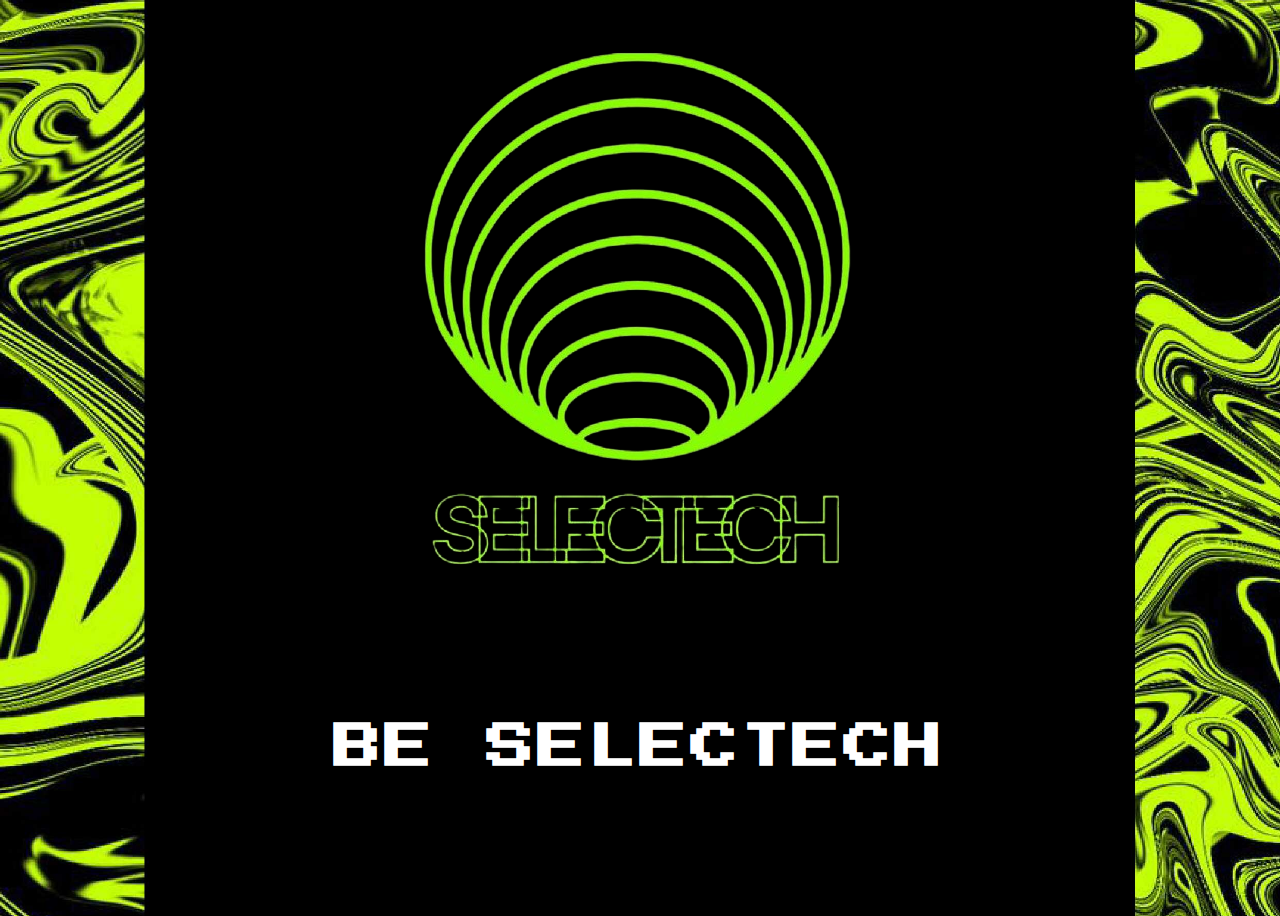
<file: index.html>
<!DOCTYPE html>
<html lang="en">
<head>
    <meta charset="UTF-8">
    <meta name="viewport" content="width=device-width, initial-scale=1.0">
    <title>Selectech</title>
    <link rel="stylesheet" href="styles-2.css">
    <link href="https://fonts.googleapis.com/css2?family=Press+Start+2P&display=swap" rel="stylesheet">
    <link rel="stylesheet" href="https://cdnjs.cloudflare.com/ajax/libs/font-awesome/6.0.0-beta3/css/all.min.css">
    <link rel="icon" href="asset/favicon.ico" type="image/x-icon">
</head>
<body>
    <div class="info-container">
        <div class="logo-container">
            <img src="asset/4-removebg-preview.png" alt="Selectech Logo" class="logo">
        </div>
        <div class="info-content">
            <h1>Be SELECTECH</h1>
           
        </div>
    </div>
    <script src="script.js"></script>
</body>
</html>
</file>
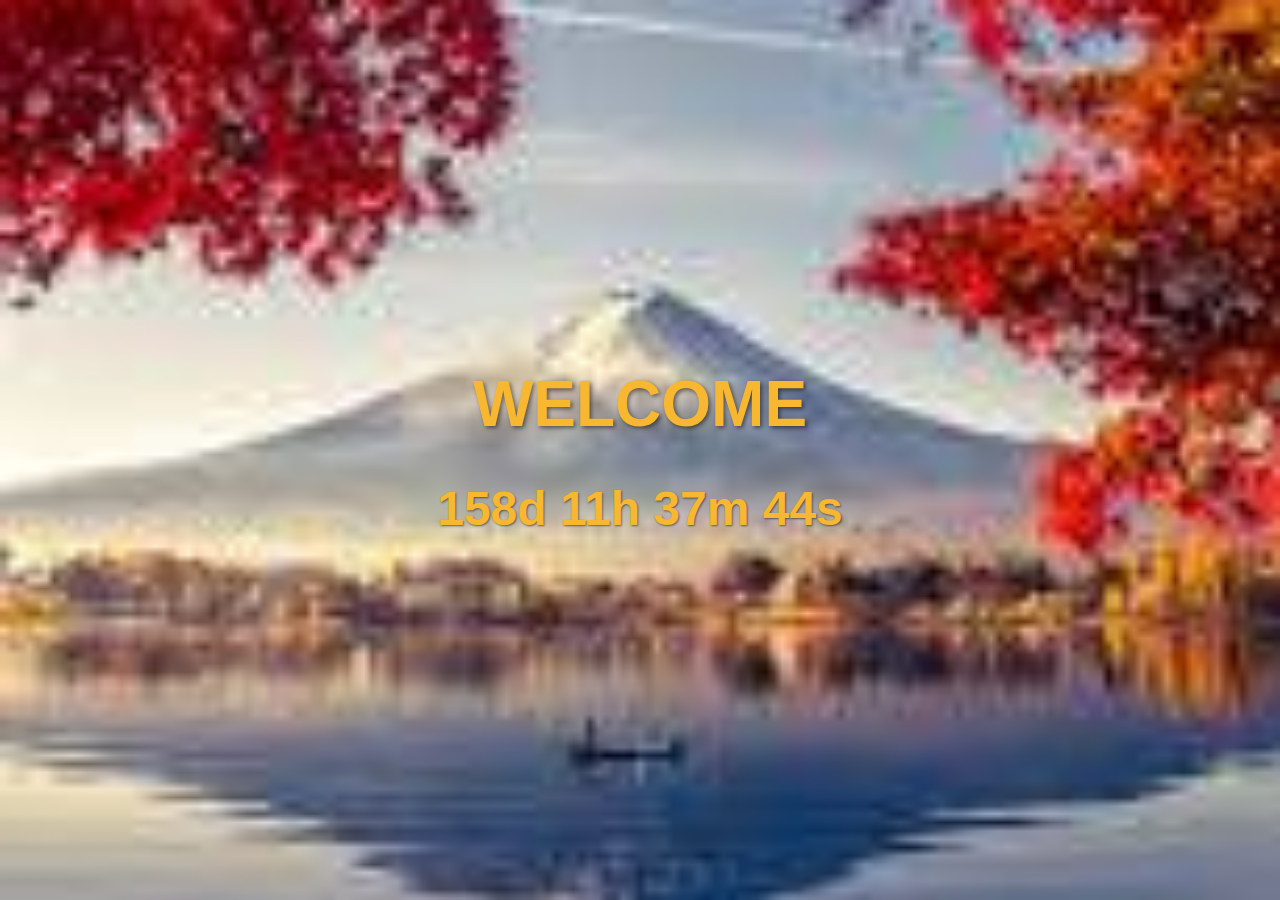
<file: template/index.html>
<!DOCTYPE html>
<html lang="en">

<head>
    <meta charset="UTF-8">
    <title>New Year Countdown</title>
    <link rel="stylesheet" href="styles.css">
</head>

<body>
    <div class="container">
        <div class="centered">
            <h1>Welcome</h1>
            <h2 id="countdown"></h2>
        </div>
    </div>
    <script src="script.js"></script>
</body>

</html>
</file>
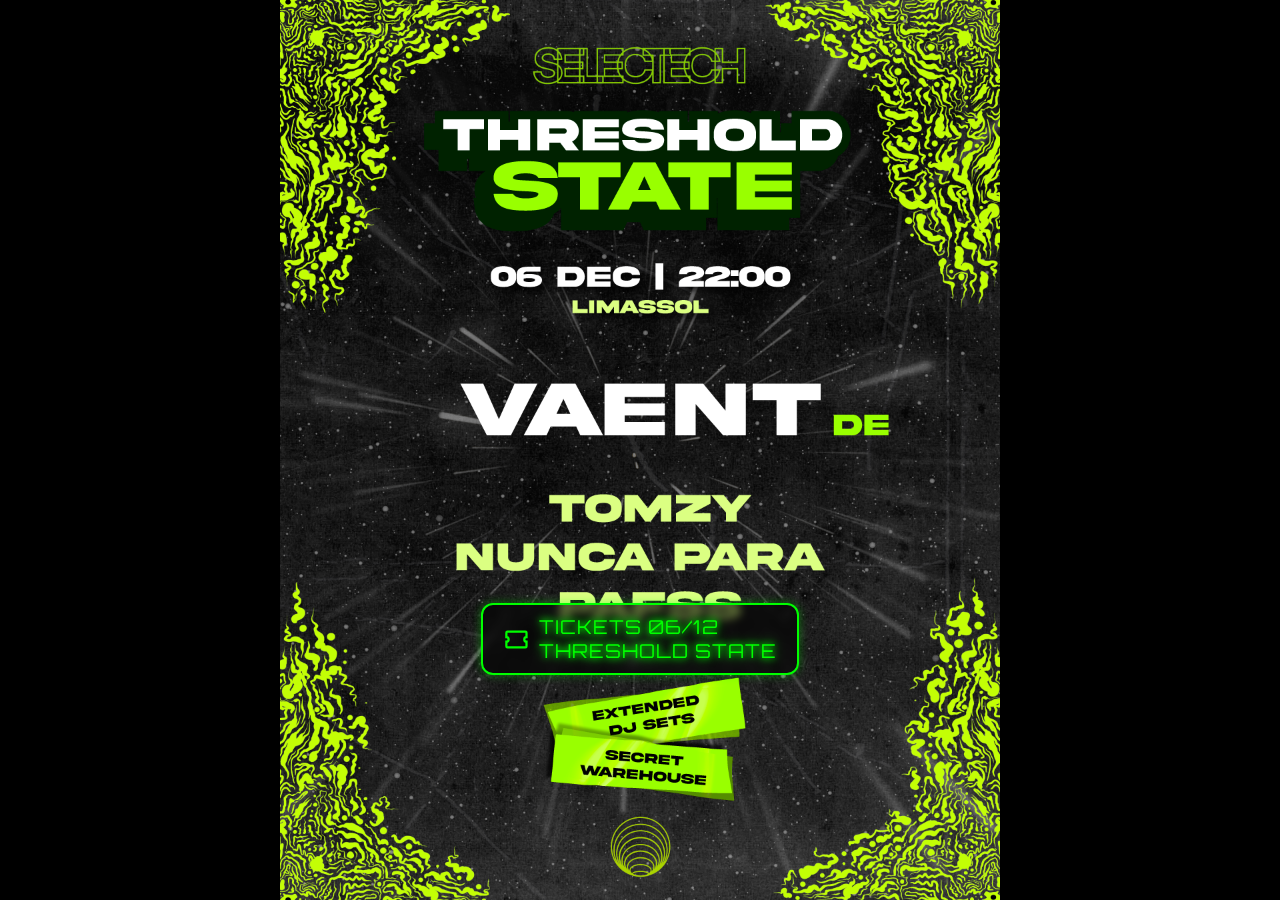
<file: index0old2.html>
<!DOCTYPE html>
<html lang="en">
<head>
  <meta charset="UTF-8" />
  <meta name="viewport" content="width=device-width, initial-scale=1.0" />
  <link href="https://fonts.googleapis.com/css2?family=Orbitron:wght@500;700&display=swap" rel="stylesheet">

  <title>Selectech</title>
  <style>
    html, body {
      margin: 0;
      padding: 0;
      height: 100%;
      width: 100%;
      background-color: #000; /* fallback background color */
      display: flex;
      justify-content: center;
      align-items: center;
    }

    img {
      max-width: 100%;
      max-height: 100%;
      width: auto;
      height: auto;
      object-fit: contain;
      object-position: center center;
      display: block;
    }

     /* Ticket button styling */
      .ticket-button {
      font-family: 'Orbitron', sans-serif; /* techno style */
      letter-spacing: 1px; /* optional, gives spacing between letters */
      text-transform: uppercase; /* all caps look more futuristic */
      position: absolute;
      bottom: 25vh;
      background-color: rgba(0, 0, 0, 0.6);
      border: 2px solid #00ff00;
      color: #00ff00;
      font-size: 1.2rem;
      text-decoration: none;
      border-radius: 12px;
      padding: 10px 20px;
      display: flex;
      align-items: center;
      justify-content: center;
      gap: 10px;
      transition: all 0.25s ease-in-out;
      box-shadow: 0 0 10px rgba(0, 255, 0, 0.4);
      backdrop-filter: blur(4px);
      text-shadow: 0 0 6px #00ff00, 0 0 12px #00ff00;
    }

    .ticket-button:hover {
      background-color: #00ff00;
      color: black;
      box-shadow: 0 0 20px rgba(0, 255, 0, 0.8);
      transform: scale(1.05);
    }

    .ticket-icon {
      width: 1.4em;
      height: 1.4em;
      stroke: #00ff00;
      stroke-width: 2;
      fill: none;
      transition: stroke 0.25s ease;
    }

    .ticket-button:hover .ticket-icon {
      stroke: black;
    }

    @media (max-width: 1000px) {
      .ticket-button {
        font-size: 0.8rem;
        padding: 8px 14px;
        bottom: 3vh;
      }
    }
  </style>
</head>
<body>
  <img src="asset/THRESHOLD-POST.png" alt="Threshold State Event Poster" />
    <!-- SVG ticket icon with green outline -->
  <a class="ticket-button" href="https://ticket-form.selectechcy.com/" target="_blank" rel="noopener noreferrer">
    <svg class="ticket-icon" viewBox="0 0 24 24" xmlns="http://www.w3.org/2000/svg">
      <path d="M3 10V6a1 1 0 0 1 1-1h16a1 1 0 0 1 1 1v4a2 2 0 0 0 0 4v4a1 1 0 0 1-1 1H4a1 1 0 0 1-1-1v-4a2 2 0 0 0 0-4z"/>
      
    </svg>
    TICKETS 06/12 <br> THRESHOLD STATE
  </a>
</body>
</html>
</file>
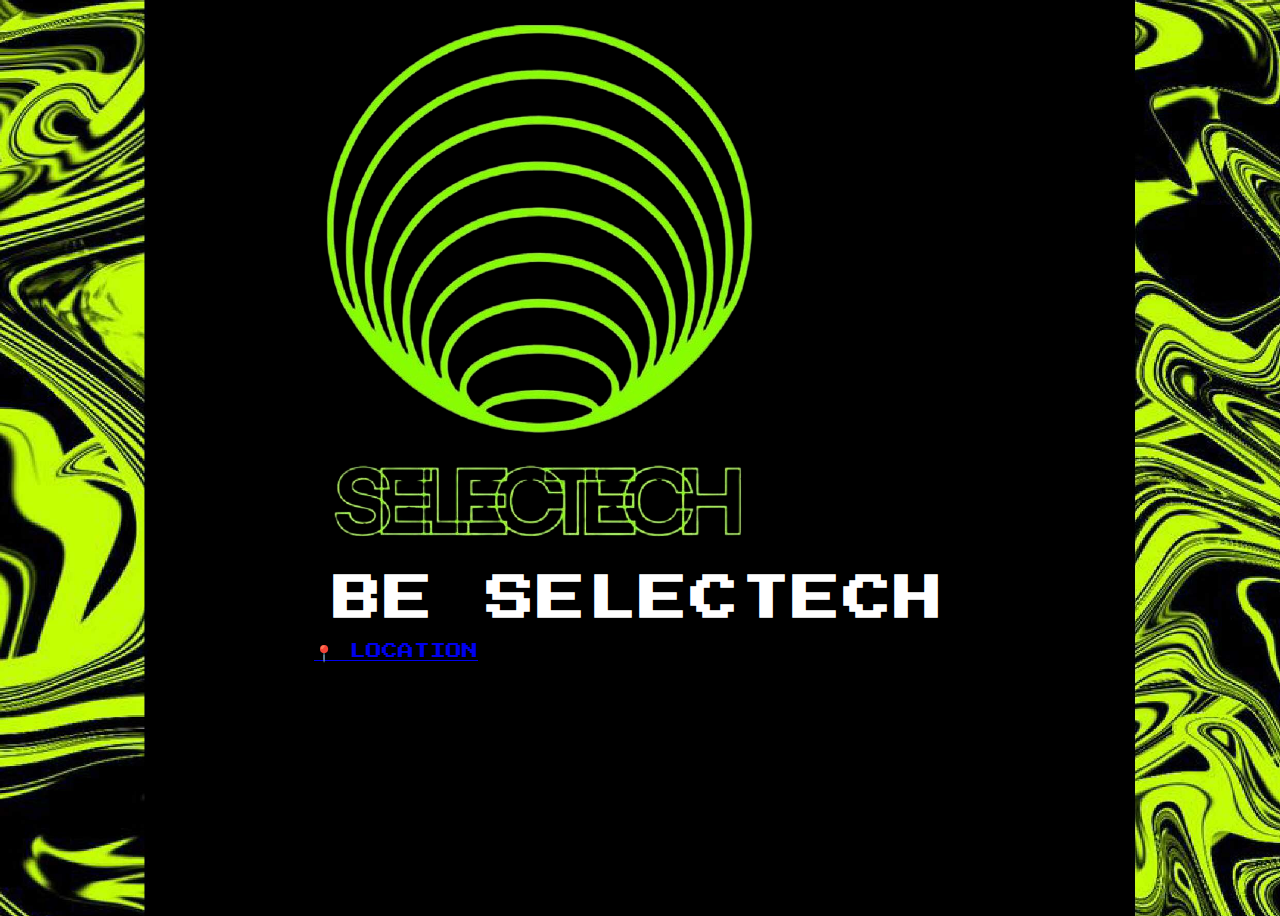
<file: index_old.html>
<!DOCTYPE html>
<html lang="en">
<head>
  <meta charset="UTF-8" />
  <meta name="viewport" content="width=device-width, initial-scale=1.0" />
  <title>Selectech</title>
  <link href="https://fonts.googleapis.com/css2?family=Press+Start+2P&display=swap" rel="stylesheet">
  <link rel="stylesheet" href="styles-2.css" />
  <link rel="icon" href="asset/favicon.ico" type="image/x-icon">
</head>
<body>
  <div class="center-container">
    <div class="content-box">
      <img src="asset/4-removebg-preview.png" alt="Selectech Logo" class="logo" />
      <h1>BE SELECTECH</h1>
      <a href="https://www.google.com/maps?q=34.895972,33.016639" target="_blank" class="location-link">
        📍 LOCATION 
      </a>
    </div>
  </div>
</body>
</html>
</file>
<file: styles-2.css>
/* Full-page background with image */
body {
  background-image: url('asset/1.jpg'); /* Add your background image URL */
  background-size: cover;
  background-position: center;
  display: flex;
  flex-direction: column;
  align-items: center;
  height: 100vh;
  font-family: 'Press Start 2P'; /* Use VT323 or a similar matrix-like font */
  color: #fff; /* Set text color to white */
}

.logo-container {
  margin-bottom: 30px; /* Add space below the logo */
  margin-top: -150px; /* Increase space above the logo */
}

.info-content {
  text-align: center;
  margin-bottom: -100px; /* Add space below the logo */
  margin-top: 50px; /* Increase space above the logo */
  padding: 40px;
}

.additional-info {
  margin-top: 50px; /* Increase space above the additional info */
  padding: 60px; /* Adjust padding for the additional info */
}

.additional-info p {
  font-size: 0.7em; /* Increase the font size of paragraphs */
  margin-bottom: 10px; /* Add space below each paragraph */
}

h1 {
  text-align: center; /* Align the heading with the countdown components */
  font-size: 3em; /* Adjusted font size for headings */
  text-transform: uppercase;
  letter-spacing: 3px;
  padding: 20px; /* Add padding to headings */
  margin: 0; /* Remove default margin */
}

.social-icons {
  margin-top: 20px;
}

.social-link {
  font-size: 4em;
  color: #fff;
  margin: 0 10px;
}

.logo img {
  max-width: 300px; /* Set a maximum width for the logo */
}

/* Countdown styles */
ul#countdown {
  list-style: none;
  display: flex;
  justify-content: center;
  align-items: center;
  padding: 0;
  margin-bottom: 20px;
}

.countdown-component {
  margin: 0 10px; /* Adjusted margin */
  text-align: center;
  font-size: 1.2em; /* Adjusted font size for numbers */
  font-weight: bold;
  color: #fff; /* Changed to white */
  transition: all 0.3s ease;
  width: 80px; /* Adjusted width for mobile */
  padding: 10px; /* Adjusted padding for better visibility */
  border-radius: 5px;
  background-color: #000; /* Fill with black background */
}

.countdown-component:hover {
  transform: scale(1.1);
}

.countdown-component .label {
  color: #fff; /* Changed label color to white */
  font-size: 0.6em; /* Adjusted font size for labels */
  text-transform: uppercase;
  margin-top: 3px;
  transition: all 0.3s ease;
 
}

.info-container {
  
  color: #fff;
  text-align: center;
  height: 100vh; /* Set container height to full viewport height */
  display: flex; /* Use flexbox for vertical alignment */
  flex-direction: column; /* Stack content vertically */
  justify-content: center; /* Vertically center content */
  align-items: center; /* Horizontally center content */
  border-radius: 10px; /* Round the ends of the border */
 
}

@media screen and (max-width: 1000px) {
  .info-container {
    transform: scale(0.7); /* Shrink the whole content proportionally */
  }

  body {
    background-attachment: scroll; /* Fixes background behavior on mobile browsers */
  }
}





@media screen and (max-width: 600px) {
  .info-container {
    transform: scale(0.4); /* Shrink the whole content proportionally */
  }

  body {
    background-attachment: scroll; /* Fixes background behavior on mobile browsers */
  }
}
</file>
<file: template/styles.css>
body {
    margin: 0;
    padding: 0;
    height: 100vh;
    display: flex;
    justify-content: center;
    align-items: center;
    background-image: url('asset/Untitled.jpg');
    background-size: cover;
    background-position: center;
    color: #fff;
    font-family: 'Roboto', sans-serif; /* Changed font to Roboto for a modern look */
}

.container {
    text-align: center;
}

.centered {
    position: absolute;
    top: 50%;
    left: 50%;
    transform: translate(-50%, -50%);
}

h1 {
    font-size: 4em; /* Increased font size */
    margin-bottom: 20px;
    text-transform: uppercase; /* Converted text to uppercase for emphasis */
    color: #f7b731; /* Added a trendy color */
    text-shadow: 2px 2px 4px rgba(0, 0, 0, 0.5); /* Added a subtle text shadow */
}

h2 {
    font-size: 3em; /* Increased font size */
    color: #f7b731; /* Added a trendy color */
    text-shadow: 1px 1px 2px rgba(0, 0, 0, 0.5); /* Added a subtle text shadow */
    animation: glow 2s linear infinite; /* Added a glowing effect animation */
}

/* Animation for the countdown */
@keyframes glow {
    0% {
        text-shadow: 1px 1px 2px rgba(0, 0, 0, 0.5);
    }
    50% {
        text-shadow: 2px 2px 4px rgba(0, 0, 0, 0.8);
    }
    100% {
        text-shadow: 1px 1px 2px rgba(0, 0, 0, 0.5);
    }
}
</file>
